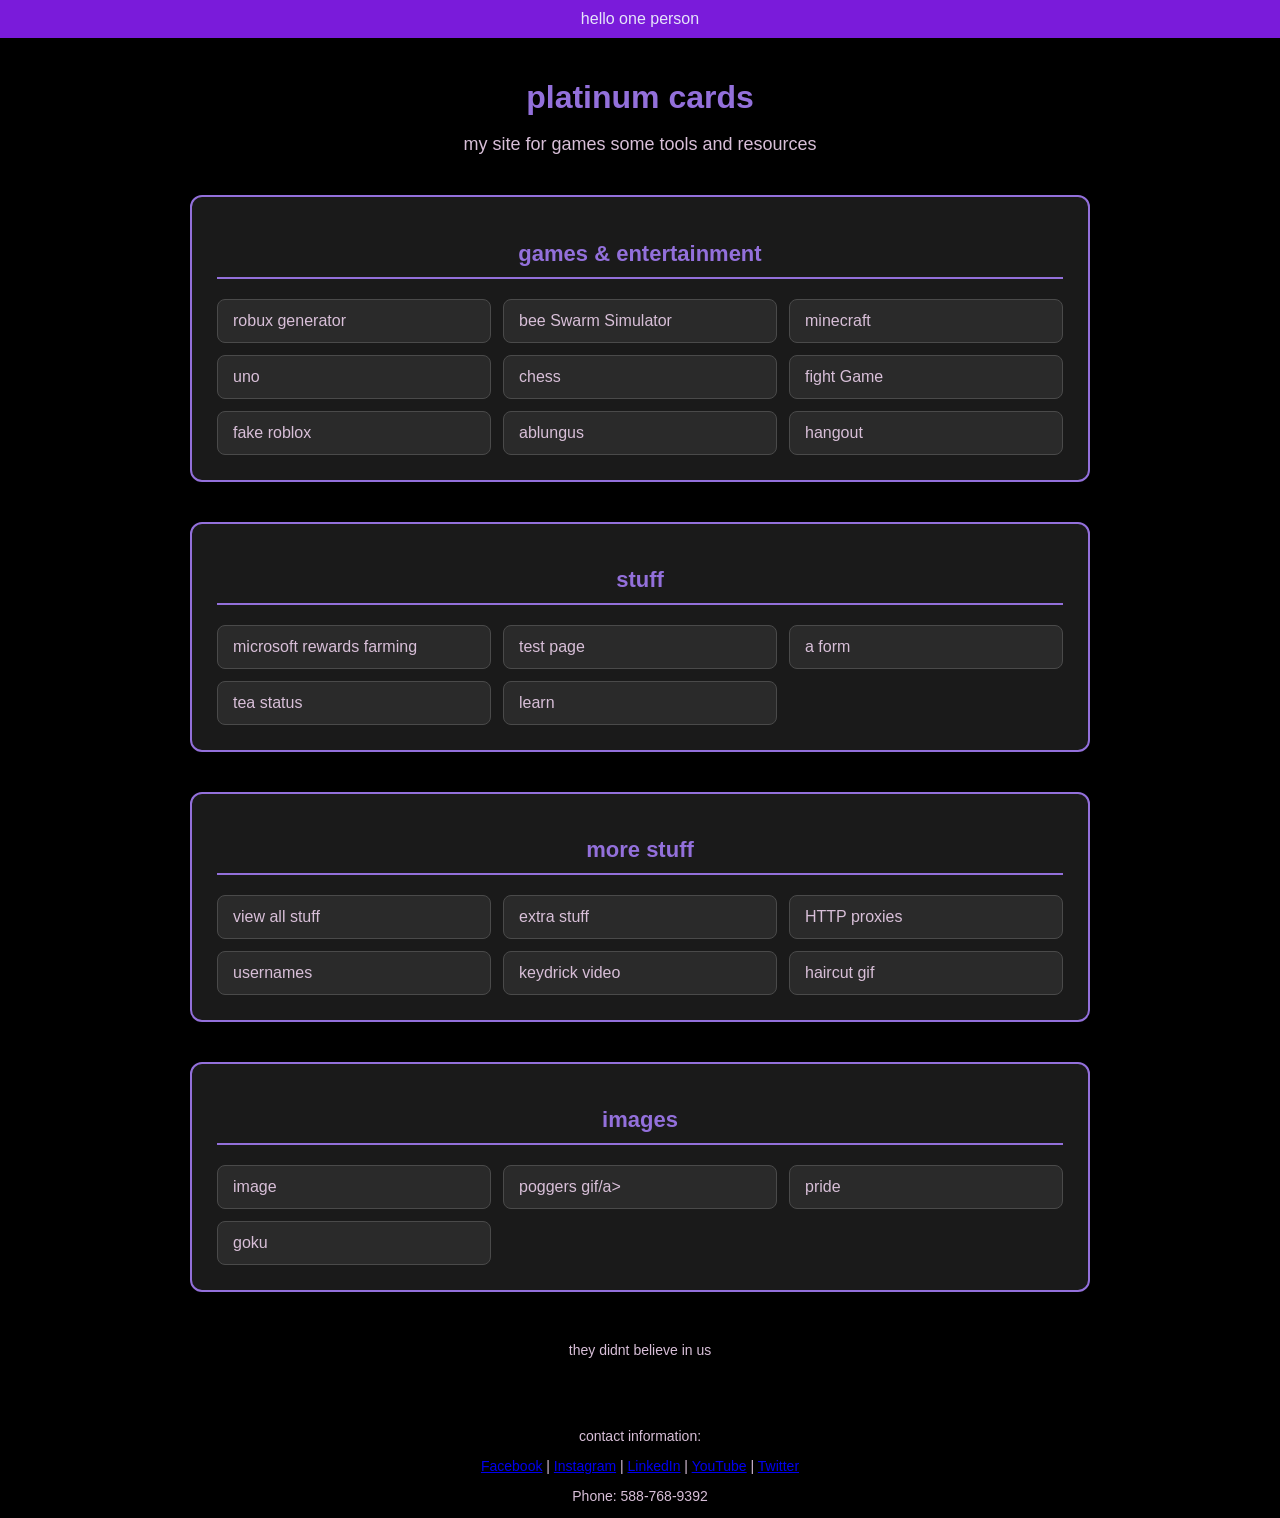
<file: index.html>
<!DOCTYPE html>
<html lang="en">
<head>
    <meta charset="UTF-8">
    <meta name="viewport" content="width=device-width, initial-scale=1">
    <title>they didnt believe in us but god did 🙏</title>
    <meta property="og:title" content="wow you code, tell me about it1!!" />
    <meta property="og:description" content="nah"they didnt believe in us but god did 🙏" />
    <meta property="description" content="we hear you"/>
    <meta property="og:url" content="https://mi6.me/jig.jpg" />
    <meta property="og:image" content="https://mi6.me/jig.jpg" />
    <meta name="theme-color" content="#000000" />
    <meta name="twitter:card" content="summary_large_image">
    <link rel="icon" href="[data-uri]" type="image/x-icon">
    <link rel="icon" href="favicon.ico" type="image/x-icon">
<script async src="https://pagead2.googlesyndication.com/pagead/js/adsbygoogle.js?client=ca-pub-3808073597507249"
     crossorigin="anonymous"></script>
    <style>
        body {
            font-family: 'Segoe UI', Roboto, Oxygen, Ubuntu, Cantarell, 'Open Sans', 'Helvetica Neue', sans-serif;
            background-color: #000000; 

            margin: 0;
            padding: 0;
        }
        #AlertBar {
            background-color: #7A1BDA; /* purpl */
            color: #E6E6FA; /* ligh putpl */
            padding: 10px;
            text-align: center;
        }
        #TopBar {
            background-color: #800080; /* purpl */
            color: #E6E6FA; /* light purpl */
            padding: 10px;
            text-align: center;
        }
        .container {
            max-width: 900px;
            margin: 0 auto;
            padding: 20px;
        }
        .heading {
            color: #9370DB; /* sahde of purpl */
            font-size: 32px;
            margin-bottom: 10px;
            text-align: center;
        }
        .sub-heading {
            font-size: 18px;
            color: #D8BFD8; /* like green or whatever */
            margin-bottom: 40px;
            text-align: center;
        }
        .section {
            margin-bottom: 40px;
            padding: 25px;
            background-color: #1a1a1a;
            border-radius: 12px;
            border: 2px solid #9370DB;
        }
        .section-heading {
            color: #9370DB;
            font-size: 22px;
            margin-bottom: 20px;
            text-align: center;
            border-bottom: 2px solid #9370DB;
            padding-bottom: 10px;
        }
        .links {
            text-align: left;
            display: grid;
            grid-template-columns: repeat(auto-fill, minmax(250px, 1fr));
            gap: 12px;
        }
        .links a {
            color: #D8BFD8; 
            text-decoration: none;
            padding: 12px 15px;
            display: block;
            font-size: 16px;
            background-color: #2a2a2a;
            border-radius: 8px;
            border: 1px solid #4a4a4a;
            transition: all 0.3s ease;
        }
        .links a:hover {
            color: #E6E6FA; 
            background-color: #3a3a3a;
            border-color: #9370DB;
            transform: translateY(-2px);
            box-shadow: 0 4px 8px rgba(147, 112, 219, 0.3);
        }
        .footer {
            text-align: center;
            margin-top: 50px;
            color: #D8BFD8; 
            font-size: 14px;
        }
    </style>
</head>
<body>
    <div id="AlertBar">
        hello one person
    </div>

    </div>

    <div class="container">
        <h1 class="heading">platinum cards</h1>
        <p class="sub-heading">my site for games some tools and resources</p>

        <div class="section">
            <h2 class="section-heading"> games & entertainment</h2>
            <div class="links">
                <a href="2.html"> robux generator</a>
                <a href="bss.html"> bee Swarm Simulator</a>
                <a href="1/minecraft.html"> minecraft</a>
                <a href="1/uno.html"> uno</a>
                <a href="1/chest.html"> chess</a>
                <a href="1/fig.html"> fight Game</a>
                <a href="roadblocks.html"> fake roblox</a>
                <a href="1/ablungus.html"> ablungus</a>
                <a href="1/hangout.html"> hangout</a>
            </div>
        </div>

        <div class="section">
            <h2 class="section-heading"> stuff</h2>
            <div class="links">
                <a href="1/bing.html"> microsoft rewards farming</a>
                <a href="1/test.html"> test page</a>
                <a href="1/form.html"> a form</a>
                <a href="1/tea.html"> tea status</a>
                <a href="1/learn.html"> learn</a>
            </div>
        </div>

        <div class="section">
            <h2 class="section-heading"> more stuff</h2>
            <div class="links">
                <a href="resources.html"> view all stuff</a>
                <a href="4.html"> extra stuff</a>
                <a href="1/proxies.txt"> HTTP proxies</a>
                <a href="1/usernames.txt"> usernames</a>
                <a href="g.mp4"> keydrick video</a>
                <a href="1/ye.gif"> haircut gif</a>

            </div>
        </div>

        <div class="section">
            <h2 class="section-heading"> images</h2>
            <div class="links">
                <a href="jig.jpg"> image</a>
                <a href="poggers.gif"> poggers gif/a>
                <a href="pride.png"> pride </a>
                <a href="goku.png"> goku </a>
            </div>
        </div>

        <div class="footer">they didnt believe in us</div>
    </div>

    <div class="footer">
        <p>contact information:</p>
        <p>
            <a href="https://www.facebook.com/profile.php?id=61d556018145714">Facebook</a> |
            <a href="https://www.instagram.com/davescab590/">Instagram</a> |
            <a href="https://www.linkedin.com/in/2-5-9942d7a2a1/">LinkedIn</a> |
            <a href="https://www.youtube.com/@tschernocbyl1">YouTube</a> |
            <a href="https://twitter.com/yessusd981537">Twitter</a>
        </p>
        <p>Phone: 588-768-9392</p>
    </div>
</body>
</html>
</file>
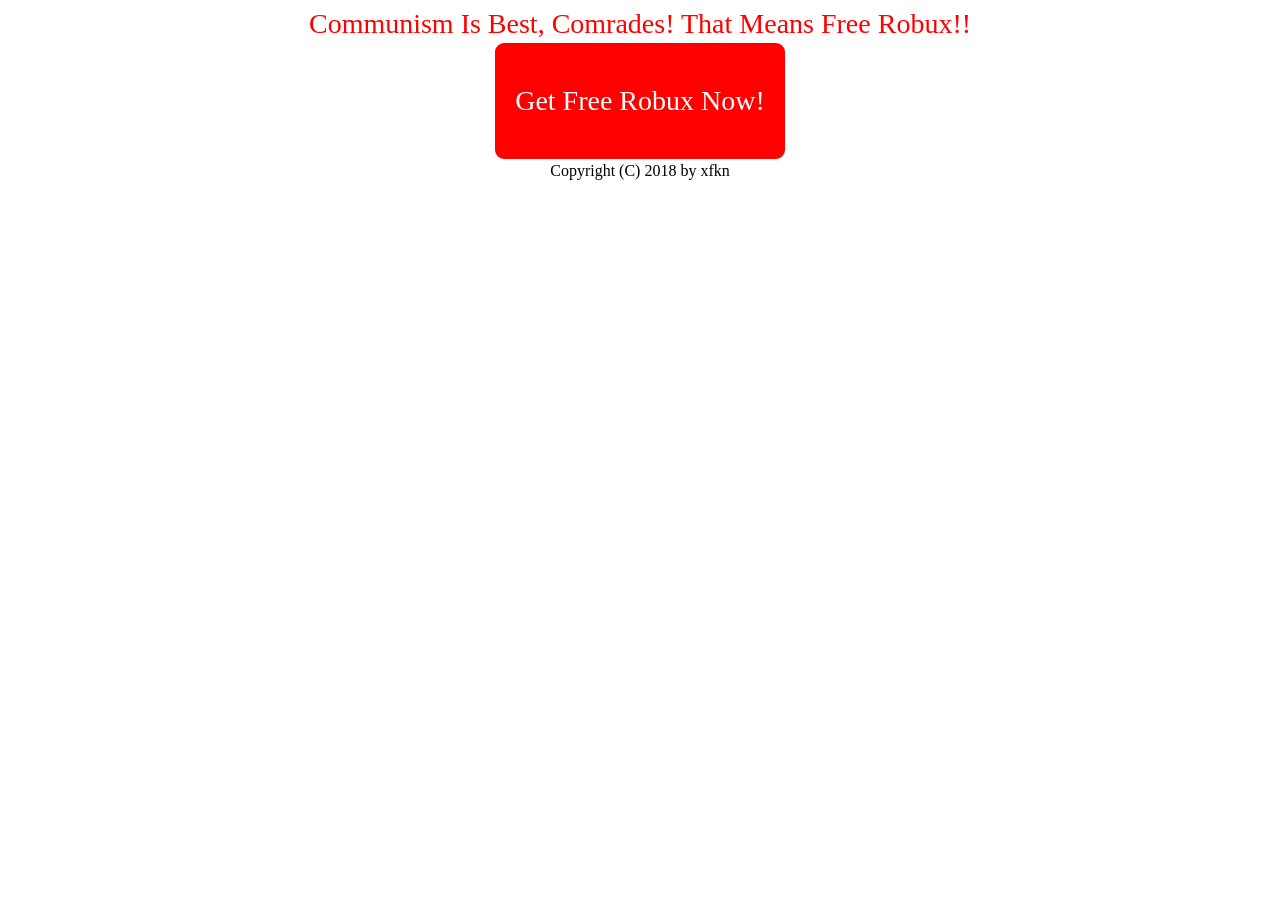
<file: 2.html>
<!DOCTYPE html>

<html>

    <head>
    
    <meta name="viewport" content="width=device-width, initial-scale=1">
    
      <style>

/* Full-width input fields */
input[type=text], input[type=password] {
    width: 100%;
    padding: 12px 20px;
    margin: 8px 0;
    display: inline-block;
    border: 1px solid #ccc;
    box-sizing: border-box;
}

/* Set a style for all buttons */
button {
    background-color: #4CAF50;
    color: white;
    padding: 14px 20px;
    margin: 8px 0;
    border: none;
    cursor: pointer;
    width: 100%;
}

button:hover {
    opacity: 0.8;
}

/* Extra styles for the cancel button */
.cancelbtn {
    width: auto;
    padding: 10px 18px;
    background-color: #f44336;
}

/* Center the image and position the close button */
.imgcontainer {
    text-align: center;
    margin: 24px 0 12px 0;
    position: relative;
}

img.avatar {
    width: 40%;
    border-radius: 50%;
}

.container {
    padding: 16px;
}

span.psw {
    float: right;
    padding-top: 16px;
}

/* The Modal (background) */
.modal {
    display: none; /* Hidden by default */
    position: fixed; /* Stay in place */
    z-index: 1; /* Sit on top */
    left: 0;
    top: 0;
    width: 100%; /* Full width */
    height: 100%; /* Full height */
    overflow: auto; /* Enable scroll if needed */
    background-color: rgb(0,0,0); /* Fallback color */
    background-color: rgba(0,0,0,0.4); /* Black w/ opacity */
    padding-top: 60px;
}

/* Modal Content/Box */
.modal-content {
    background-color: #fefefe;
    margin: 5% auto 15% auto; /* 5% from the top, 15% from the bottom and centered */
    border: 1px solid #888;
    width: 80%; /* Could be more or less, depending on screen size */
}

/* The Close Button (x) */
.close {
    position: absolute;
    right: 25px;
    top: 0;
    color: #000;
    font-size: 35px;
    font-weight: bold;
}

.close:hover,
.close:focus {
    color: red;
    cursor: pointer;
}

/* Add Zoom Animation */
.animate {
    -webkit-animation: animatezoom 0.6s;
    animation: animatezoom 0.6s
}

@-webkit-keyframes animatezoom {
    from {-webkit-transform: scale(0)} 
    to {-webkit-transform: scale(1)}
}
    
@keyframes animatezoom {
    from {transform: scale(0)} 
    to {transform: scale(1)}
}

/* Change styles for span and cancel button on extra small screens */
@media screen and (max-width: 300px) {
    span.psw {
       display: block;
       float: none;
    }
    .cancelbtn {
       width: 100%;
    }
}
      
        .text {
            font-size: 28px;
            color: red;
            font-family: "century gothic", serif;
            text-align: center;
        }
        .robux_gen {
            margin:0 auto;
            display:block;
            background-color: red;
            color: white;
            border: solid;
            border-radius: 12px;
            cursor: pointer;
            width: 100%;
        }
        p {
            font-size: 28px;
            color: white;
            font-family: "century gothic", serif;
            text-align: center;
            text-decoration: none;
        }
        .credit {
            text-align: center;
        }
        .download {
            text-decoration: none;
        }
        .switch {
  position: relative;
  display: inline-block;
  width: 60px;
  height: 34px;
}

.switch input {display:none;}

.slider {
  float: left;
  position: absolute;
  cursor: pointer;
  top: 0;
  left: 0;
  right: 0;
  bottom: 0;
  background-color: #ccc;
  -webkit-transition: .4s;
  transition: .4s;
}

.slider:before {
  position: absolute;
  content: "";
  height: 26px;
  width: 26px;
  left: 4px;
  bottom: 4px;
  background-color: white;
  -webkit-transition: .4s;
  transition: .4s;
}

input:checked + .slider {
  background-color: #2196F3;
}

input:focus + .slider {
  box-shadow: 0 0 1px #2196F3;
}

input:checked + .slider:before {
  -webkit-transform: translateX(26px);
  -ms-transform: translateX(26px);
  transform: translateX(26px);
}

/* Rounded sliders */
.slider.round {
  border-radius: 34px;
}

.slider.round:before {
  border-radius: 50%;
}
.proxy {
    font-size: 12px;
    color: black;
    float: left;
}
.hver {
    text-decoration: none;
    color: white;
}
      </style>
      
      <title>Working 2025 Robux Generator!</title>
      
    </head>
    
    <body>
    
        <div class="text">
            Communism Is Best, Comrades! That Means Free Robux!!
        </div>
        
        <button class="robux_gen"onclick="document.getElementById('id01').style.display='block'" style="width:auto;">
        <p>Get Free Robux Now!</p>
        </button>
        
        <div class="credit">
            
            
            Copyright (C) 2018 by xfkn
        </div>
        
        <div id="id01" class="modal">
  
  <form class="modal-content animate" action="/action_page.php">
    <div class="imgcontainer">
      <span onclick="document.getElementById('id01').style.display='none'" class="close" title="Close Modal">&times;</span>
    </div>

    <div class="container">
      <label for="uname"><b>1. Enter Robux Amount</b></label>
      <input type="text" placeholder="1-10000" name="uname" required>
      <label for="uname"><b>2. Enter Roblox Username</b></label>
      <input type="text" placeholder="Roblox Username" name="uname" required>
      <button><a class="hver" href="https://jump.ogtrk.net/aff_c?offer_id=11206&aff_id=104698&aff_sub=captchalocker&aff_sub2=7aa1b2396107c738c604ad01aeb31815&aff_sub3=eyJ0eXAiOiJKV1QiLCJhbGciOiJIUzUxMiJ9.[base64].0SgCulggnNtX9-esbzBbJ6C4pco8Tm-hgM1BFUNeOnA--gYc1bxyC4H83IVe9LMOVc8Gznlo5nbpgxcu5uwOqw&aff_sub4=getfreerobuxgenerator.com&aff_sub5=">3. Continue to Human Verification</a></button>
      <label class="switch">
        <input type="checkbox">
        <span class="slider round"></span>
      </label>
      <p class="proxy">Proxy Connection (AES-256 Encryption) This is so the servers can't intercept the connection.</p>
    </div>

    <div class="container" style="background-color:#f1f1f1">
      <button type="button" onclick="document.getElementById('id01').style.display='none'" class="cancelbtn">Cancel</button>
    </div>
  </form>
</div>
        
        <script>
var modal = document.getElementById('id01');

window.onclick = function(event) {
    if (event.target == modal) {
        modal.style.display = "none";
    }
}
</script>
    </body>
</html>
</file>
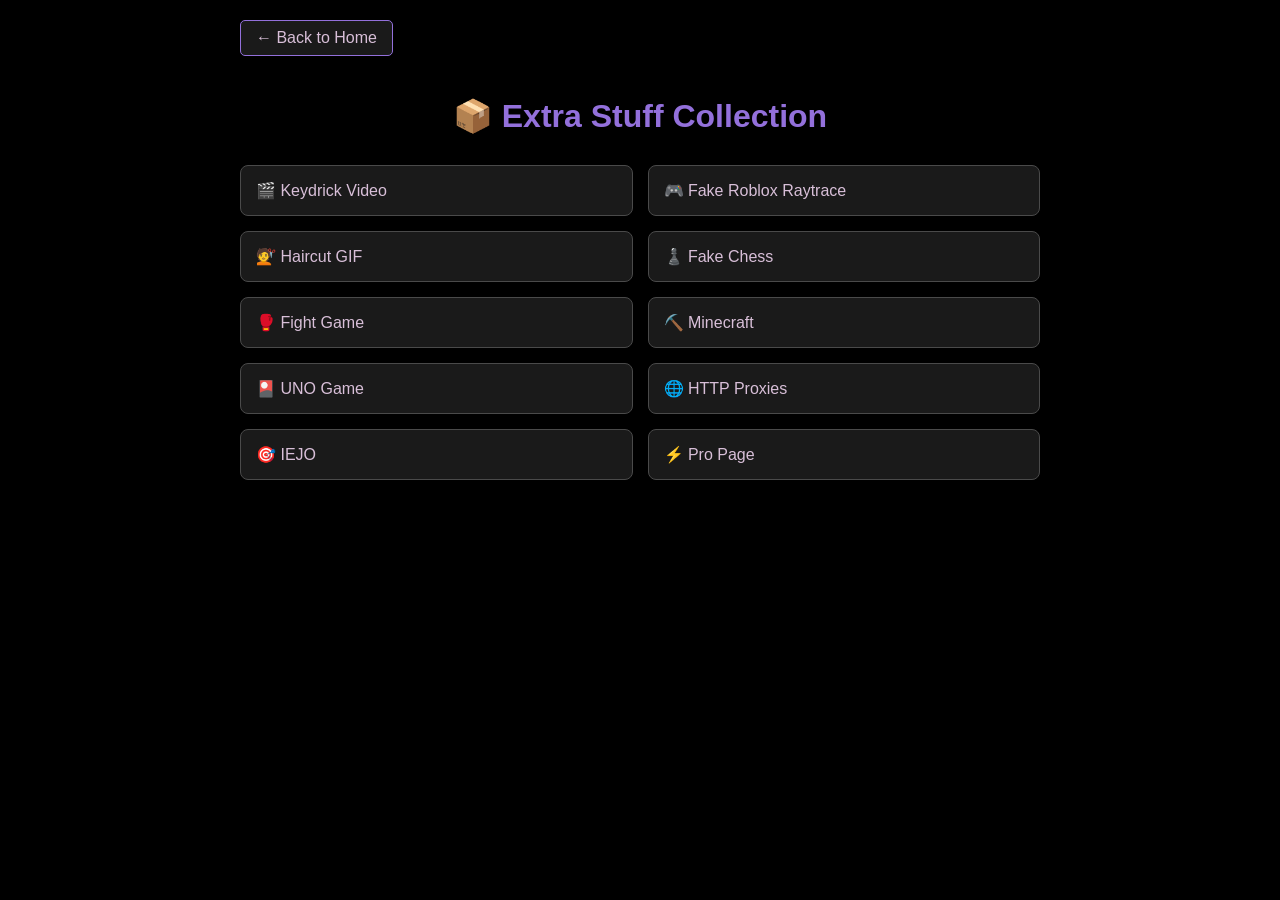
<file: 4.html>
<!DOCTYPE html>
<html lang="en">
<head>
    <meta charset="UTF-8">
    <meta name="viewport" content="width=device-width, initial-scale=1">
    <title>Extra Stuff Collection</title>
    <style>
        body {
            font-family: 'Segoe UI', Roboto, Oxygen, Ubuntu, Cantarell, 'Open Sans', 'Helvetica Neue', sans-serif;
            background-color: #000000;
            color: #E6E6FA;
            margin: 0;
            padding: 20px;
        }
        .container {
            max-width: 800px;
            margin: 0 auto;
        }
        h1 {
            color: #9370DB;
            text-align: center;
            margin-bottom: 30px;
        }
        .back-link {
            color: #D8BFD8;
            text-decoration: none;
            display: inline-block;
            margin-bottom: 20px;
            padding: 8px 15px;
            background-color: #1a1a1a;
            border-radius: 5px;
            border: 1px solid #9370DB;
        }
        .back-link:hover {
            background-color: #2a2a2a;
            color: #E6E6FA;
        }
        .links {
            display: grid;
            grid-template-columns: repeat(auto-fill, minmax(280px, 1fr));
            gap: 15px;
        }
        .links a {
            color: #D8BFD8;
            text-decoration: none;
            padding: 15px;
            display: block;
            background-color: #1a1a1a;
            border-radius: 8px;
            border: 1px solid #4a4a4a;
            transition: all 0.3s ease;
        }
        .links a:hover {
            color: #E6E6FA;
            background-color: #2a2a2a;
            border-color: #9370DB;
            transform: translateY(-2px);
            box-shadow: 0 4px 8px rgba(147, 112, 219, 0.3);
        }
    </style>
</head>
<body>
    <div class="container">
        <a href="index.html" class="back-link">← Back to Home</a>
        <h1>📦 Extra Stuff Collection</h1>
        <div class="links">
            <a href="g.mp4">🎬 Keydrick Video</a>
            <a href="roadblocks.html">🎮 Fake Roblox Raytrace</a>
            <a href="1/ye.gif">💇 Haircut GIF</a>
            <a href="1/chest.html">♟️ Fake Chess</a>
            <a href="1/fig.html">🥊 Fight Game</a>
            <a href="1/minecraft.html">⛏️ Minecraft</a>
            <a href="1/uno.html">🎴 UNO Game</a>
            <a href="1/proxies.txt">🌐 HTTP Proxies</a>
            <a href="1/iejo.html">🎯 IEJO</a>
            <a href="1/pro.html">⚡ Pro Page</a>
        </div>
    </div>
</body>
</html>
</file>
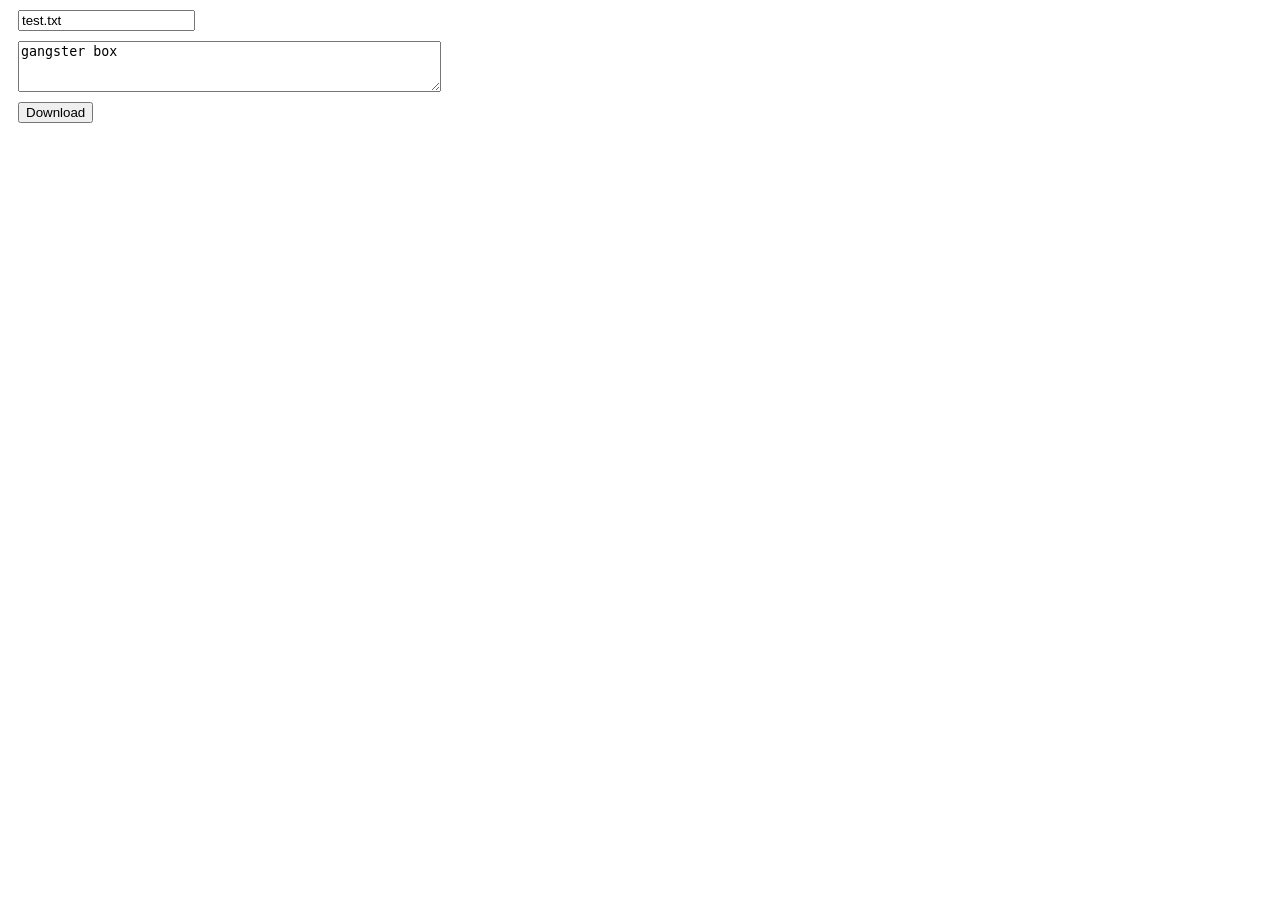
<file: index (2).html>
<!DOCTYPE html>
<html>
<head>
<style>
form * {
  display: block;
  margin: 10px;
}
</style>
<script language="Javascript" >
function download(filename, text) {
  var pom = document.createElement('a');
  pom.setAttribute('href', 'data:text/plain;charset=utf-8,' + 

encodeURIComponent(text));
  pom.setAttribute('download', filename);

  pom.style.display = 'none';
  document.body.appendChild(pom);

  pom.click();

  document.body.removeChild(pom);
}
</script>
</head>
<body>

<form onsubmit="download(this['name'].value, this['text'].value)">
  <input type="text" name="name" value="test.txt">
  <textarea rows=3 cols=50 name="text">gangster box</textarea>
  <input type="submit" value="Download">
</form>
</body>
</html>
</file>
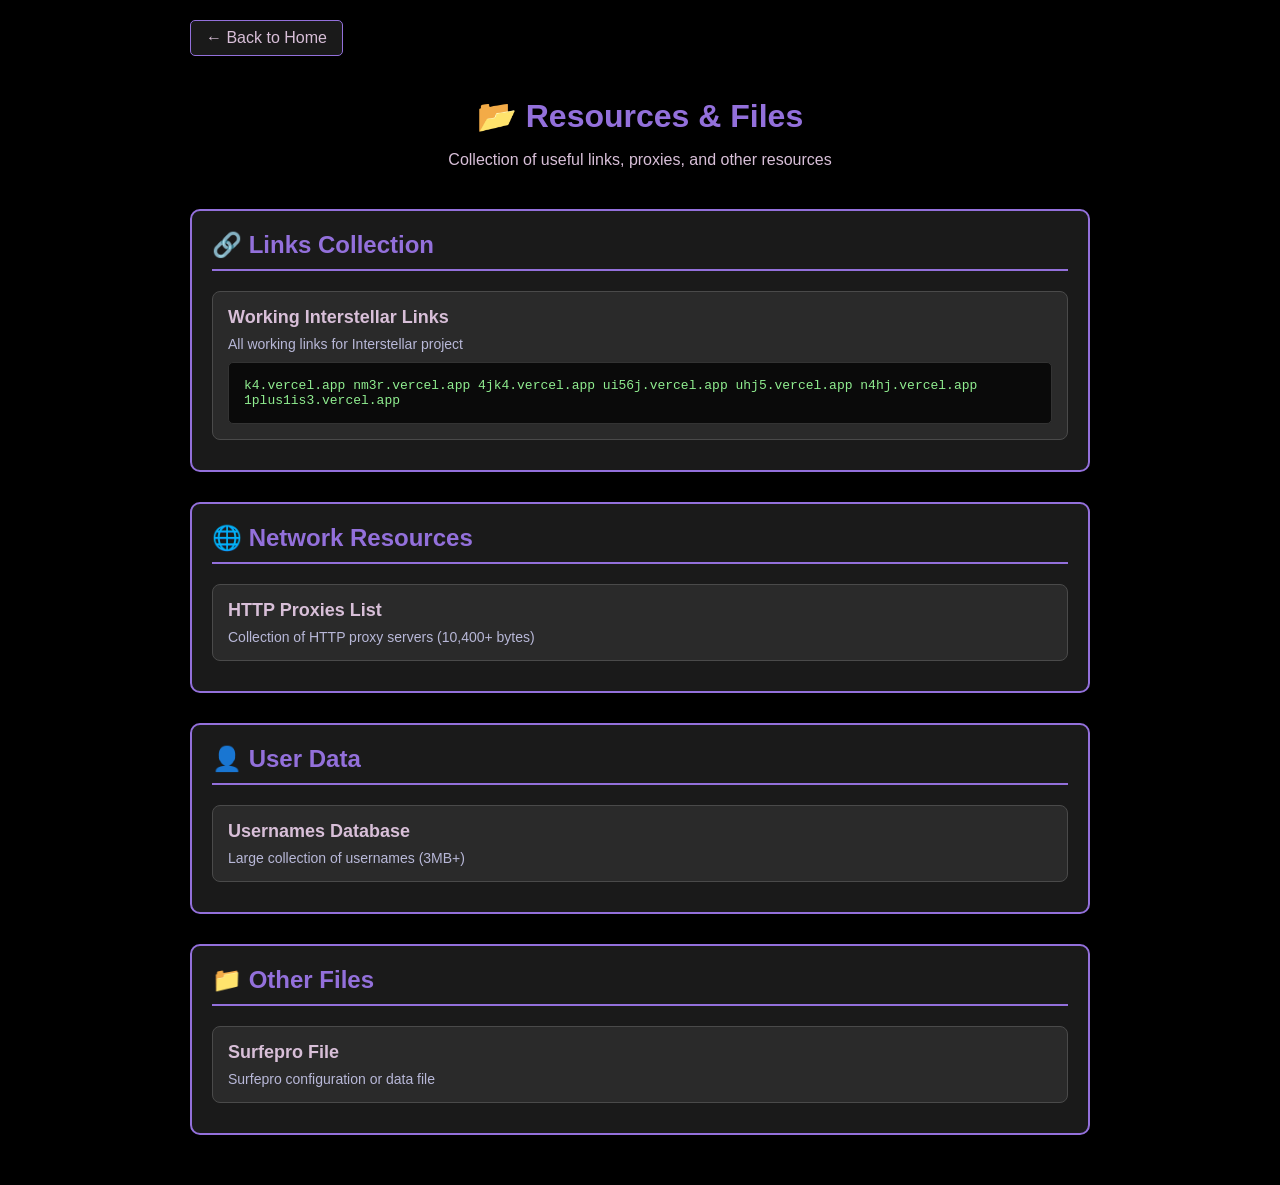
<file: resources.html>
<!DOCTYPE html>
<html lang="en">
<head>
    <meta charset="UTF-8">
    <meta name="viewport" content="width=device-width, initial-scale=1">
    <title>Resources & Files</title>
    <style>
        body {
            font-family: 'Segoe UI', Roboto, Oxygen, Ubuntu, Cantarell, 'Open Sans', 'Helvetica Neue', sans-serif;
            background-color: #000000;
            color: #E6E6FA;
            margin: 0;
            padding: 20px;
        }
        .container {
            max-width: 900px;
            margin: 0 auto;
        }
        h1 {
            color: #9370DB;
            text-align: center;
            margin-bottom: 10px;
        }
        .subtitle {
            text-align: center;
            color: #D8BFD8;
            margin-bottom: 40px;
        }
        .back-link {
            color: #D8BFD8;
            text-decoration: none;
            display: inline-block;
            margin-bottom: 20px;
            padding: 8px 15px;
            background-color: #1a1a1a;
            border-radius: 5px;
            border: 1px solid #9370DB;
        }
        .back-link:hover {
            background-color: #2a2a2a;
            color: #E6E6FA;
        }
        .section {
            margin-bottom: 30px;
            padding: 20px;
            background-color: #1a1a1a;
            border-radius: 10px;
            border: 2px solid #9370DB;
        }
        .section h2 {
            color: #9370DB;
            margin-top: 0;
            border-bottom: 2px solid #9370DB;
            padding-bottom: 10px;
        }
        .resource-item {
            background-color: #2a2a2a;
            padding: 15px;
            margin: 10px 0;
            border-radius: 8px;
            border: 1px solid #4a4a4a;
        }
        .resource-item a {
            color: #D8BFD8;
            text-decoration: none;
            font-weight: bold;
            font-size: 18px;
        }
        .resource-item a:hover {
            color: #E6E6FA;
        }
        .resource-description {
            color: #B8B8D8;
            margin-top: 8px;
            font-size: 14px;
        }
        .links-preview {
            background-color: #0a0a0a;
            padding: 15px;
            margin-top: 10px;
            border-radius: 5px;
            font-family: monospace;
            font-size: 13px;
            color: #90EE90;
            border: 1px solid #333;
        }
    </style>
</head>
<body>
    <div class="container">
        <a href="index.html" class="back-link">← Back to Home</a>
        <h1>📂 Resources & Files</h1>
        <p class="subtitle">Collection of useful links, proxies, and other resources</p>
        
        <div class="section">
            <h2>🔗 Links Collection</h2>
            <div class="resource-item">
                <a href="1/links.txt">Working Interstellar Links</a>
                <div class="resource-description">All working links for Interstellar project</div>
                <div class="links-preview">
k4.vercel.app
nm3r.vercel.app
4jk4.vercel.app
ui56j.vercel.app
uhj5.vercel.app
n4hj.vercel.app
1plus1is3.vercel.app
                </div>
            </div>
        </div>

        <div class="section">
            <h2>🌐 Network Resources</h2>
            <div class="resource-item">
                <a href="1/proxies.txt">HTTP Proxies List</a>
                <div class="resource-description">Collection of HTTP proxy servers (10,400+ bytes)</div>
            </div>
        </div>

        <div class="section">
            <h2>👤 User Data</h2>
            <div class="resource-item">
                <a href="1/usernames.txt">Usernames Database</a>
                <div class="resource-description">Large collection of usernames (3MB+)</div>
            </div>
        </div>

        <div class="section">
            <h2>📁 Other Files</h2>
            <div class="resource-item">
                <a href="1/surfepro-4166298401.txt">Surfepro File</a>
                <div class="resource-description">Surfepro configuration or data file</div>
            </div>
        </div>
    </div>
</body>
</html>
</file>
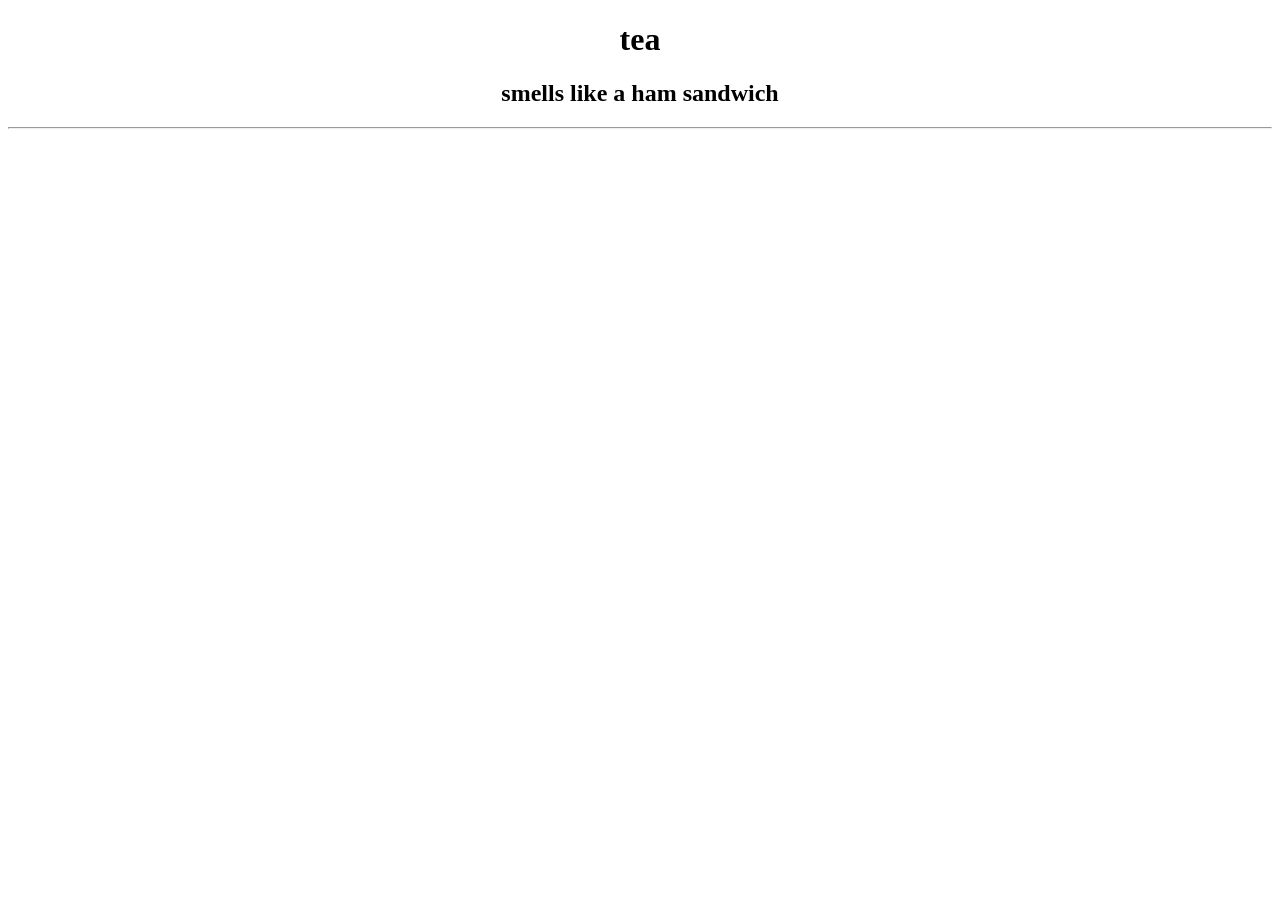
<file: 1/tea.html>
<!DOCTYPE html>
<html>

<head>
  <meta charset="utf-8">
  <meta name="viewport" content="width=device-width">
  <title>tea status</title>
</head>

<body>
<center>
  
 
  <h1>tea</h1>
  <h2>smells like a ham sandwich</h2><hr><br>
</file>
